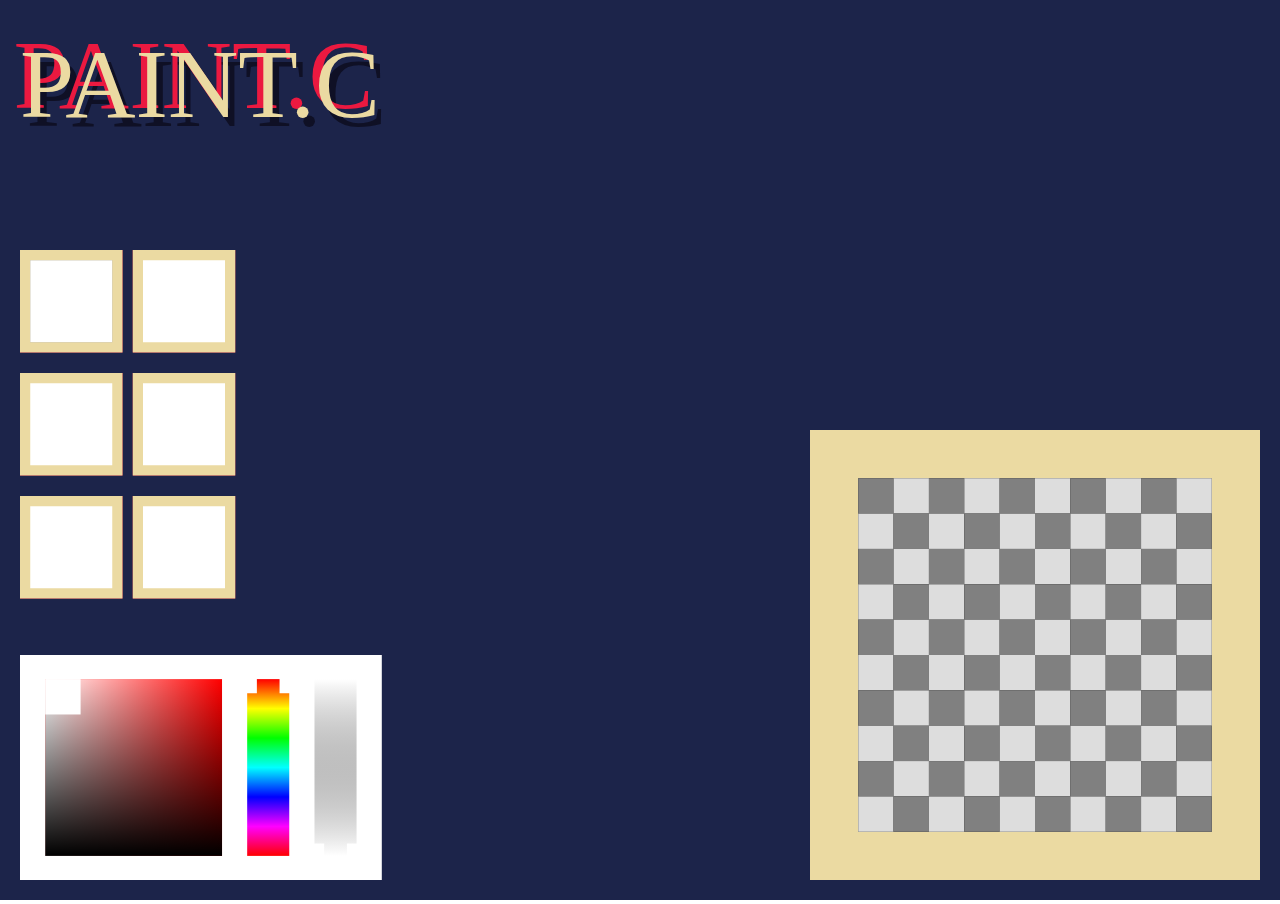
<file: index.html>
<!DOCTYPE html>
<html lang="en">

<head>
    <meta charset="UTF-8">
    <meta http-equiv="X-UA-Compatible" content="IE=edge">
    <meta name="viewport" content="width=device-width, initial-scale=1.0">
    <title>Document</title>
    <link rel="stylesheet" href="style.css">
    <script type="text/javascript" src="data.js"></script>
    <script type="text/javascript" src="utils.js"></script>
    <script type="text/javascript" src="enums.js"></script>
    <script type="text/javascript" src="classes.js"></script>
    <script type="text/javascript" src="connections.js"></script>
    <script type="text/javascript" defer src="tools.js"></script>
    <script type="text/javascript" defer src="colorpicker.js"></script>
</head>

<body oncontextmenu="return false;">
    <canvas id="imgCanvas"></canvas>
    <canvas id="cCanvas"></canvas>
    <canvas id="canvas"></canvas>

    <script>
        const width = 10;
        const height = 10;

        const canvas = document.getElementById("canvas")
        const ccanvas = document.getElementById("cCanvas");
        const icanvas = document.getElementById("imgCanvas");

        let color1 = new Color4(255, 255, 255);
        let color2 = new Color4(0, 0, 0);
        let activeTool = "select";

        const colors = {
            background: new Color4(28, 36, 74),
            transparencyEven: new Color4(221, 221, 221),
            transparencyOdd: new Color4(128, 128, 128),
            colorHoverFull: new Color4(0, 0, 0, 0.1),
            colorHover: new Color4(0, 0, 0, 0.3),
            paletteBlack: new Color4(15, 16, 37),
            paletteRed: new Color4(235, 25, 64),
            paletteYellow: new Color4(235, 218, 162),
            default1: new Color4(255, 255, 255),
            default2: new Color4(0, 0, 0),
        };
        const pixels = {};
        const workspace = [];
        var background = new Frame();
        background.Size = new UDim2(1, 0, 1, 0);
        background.Position = new UDim2(0, 0, 0, 0);
        background.BackgroundColor = colors.background;
        background.ZIndex = -100;
        workspace.push(background);

        var frameborder = new Border(background);
        frameborder.Size = new UDim2(0.5, 0, 0.5, 0);
        frameborder.SizeConstraint = Enum.SizeConstraint.RelativeYY;
        frameborder.Position = new UDim2(1, -20, 1, -20);
        frameborder.BackgroundColor = null;
        frameborder.AnchorPoint = new Vector2(1, 1);
        workspace.push(frameborder);

        var frame = new Frame(frameborder);
        frame.Size = new UDim2(22 / 28, 0, 22 / 28, 0);
        frame.Position = new UDim2(0.5, 0, 0.5, 0);
        frame.BackgroundColor = new Color4(0, 0, 0);
        frame.AnchorPoint = new Vector2(0.5, 0.5);
        workspace.push(frame);

        var pixelCanvas = new Canvas(frame);

        var frame2 = new Frame(background);
        frame2.Size = new UDim2(0.25, 0, 0.4, 0);
        frame2.SizeConstraint = Enum.SizeConstraint.RelativeYY;
        frame2.Position = new UDim2(0, 20, 0.7, -20);
        frame2.BackgroundColor = new Color4(0, 0, 0, 0);
        frame2.AnchorPoint = new Vector2(0, 1);
        workspace.push(frame2);

        var title = new TextLabel(background);
        title.BackgroundColor = null;
        title.Size = new UDim2(0.4, 0, 0.1, 0);
        title.SizeConstraint = Enum.SizeConstraint.RelativeYY;
        title.Position = new UDim2(0, 20, 0, 20);
        title.Font = "Daydream";
        title.Text = "PAINT.C";
        title.TextColor = colors.paletteYellow;
        title.TextScaled = true;

        var titleShadow = clone(title);
        titleShadow.Position = new UDim2(0.005, 20, 0.01, 20);
        titleShadow.TextColor = colors.paletteBlack;
        workspace.push(titleShadow);

        var titleGlow = clone(title);
        titleGlow.Position = new UDim2(-0.005, 20, -0.01, 20);
        titleGlow.TextColor = colors.paletteRed;
        workspace.push(titleGlow);

        workspace.push(title);

        let ctx;
        let ictx;
        let cctx;

        function update() {
            canvas.width = window.innerWidth;
            canvas.height = window.innerHeight;
            icanvas.width = window.innerWidth;
            icanvas.height = window.innerHeight;
            ccanvas.width = window.innerWidth;
            ccanvas.height = window.innerHeight;

            ctx = canvas.getContext('2d')
            ictx = icanvas.getContext('2d')
            cctx = ccanvas.getContext('2d')

            ictx.imageSmoothingEnabled = false;
            ctx.imageSmoothingEnabled = false;
            ctx.clearRect(0, 0, canvas.width, canvas.height);

            var toLoad = workspace;
            var i = 0;

            toLoad.sort(function (a, b) {
                return a.AbsoluteZIndex - b.AbsoluteZIndex;
            });
            toLoad.forEach(v => {
                v.render();
            });

            requestAnimationFrame(update)
        }

        update()
    </script>
</body>

</html>
</file>
<file: style.css>
body {
    margin: 0;
    overflow: hidden;
}

#imgCanvas {
    display: none;
}

#cCanvas {
    display: none;
}
</file>
